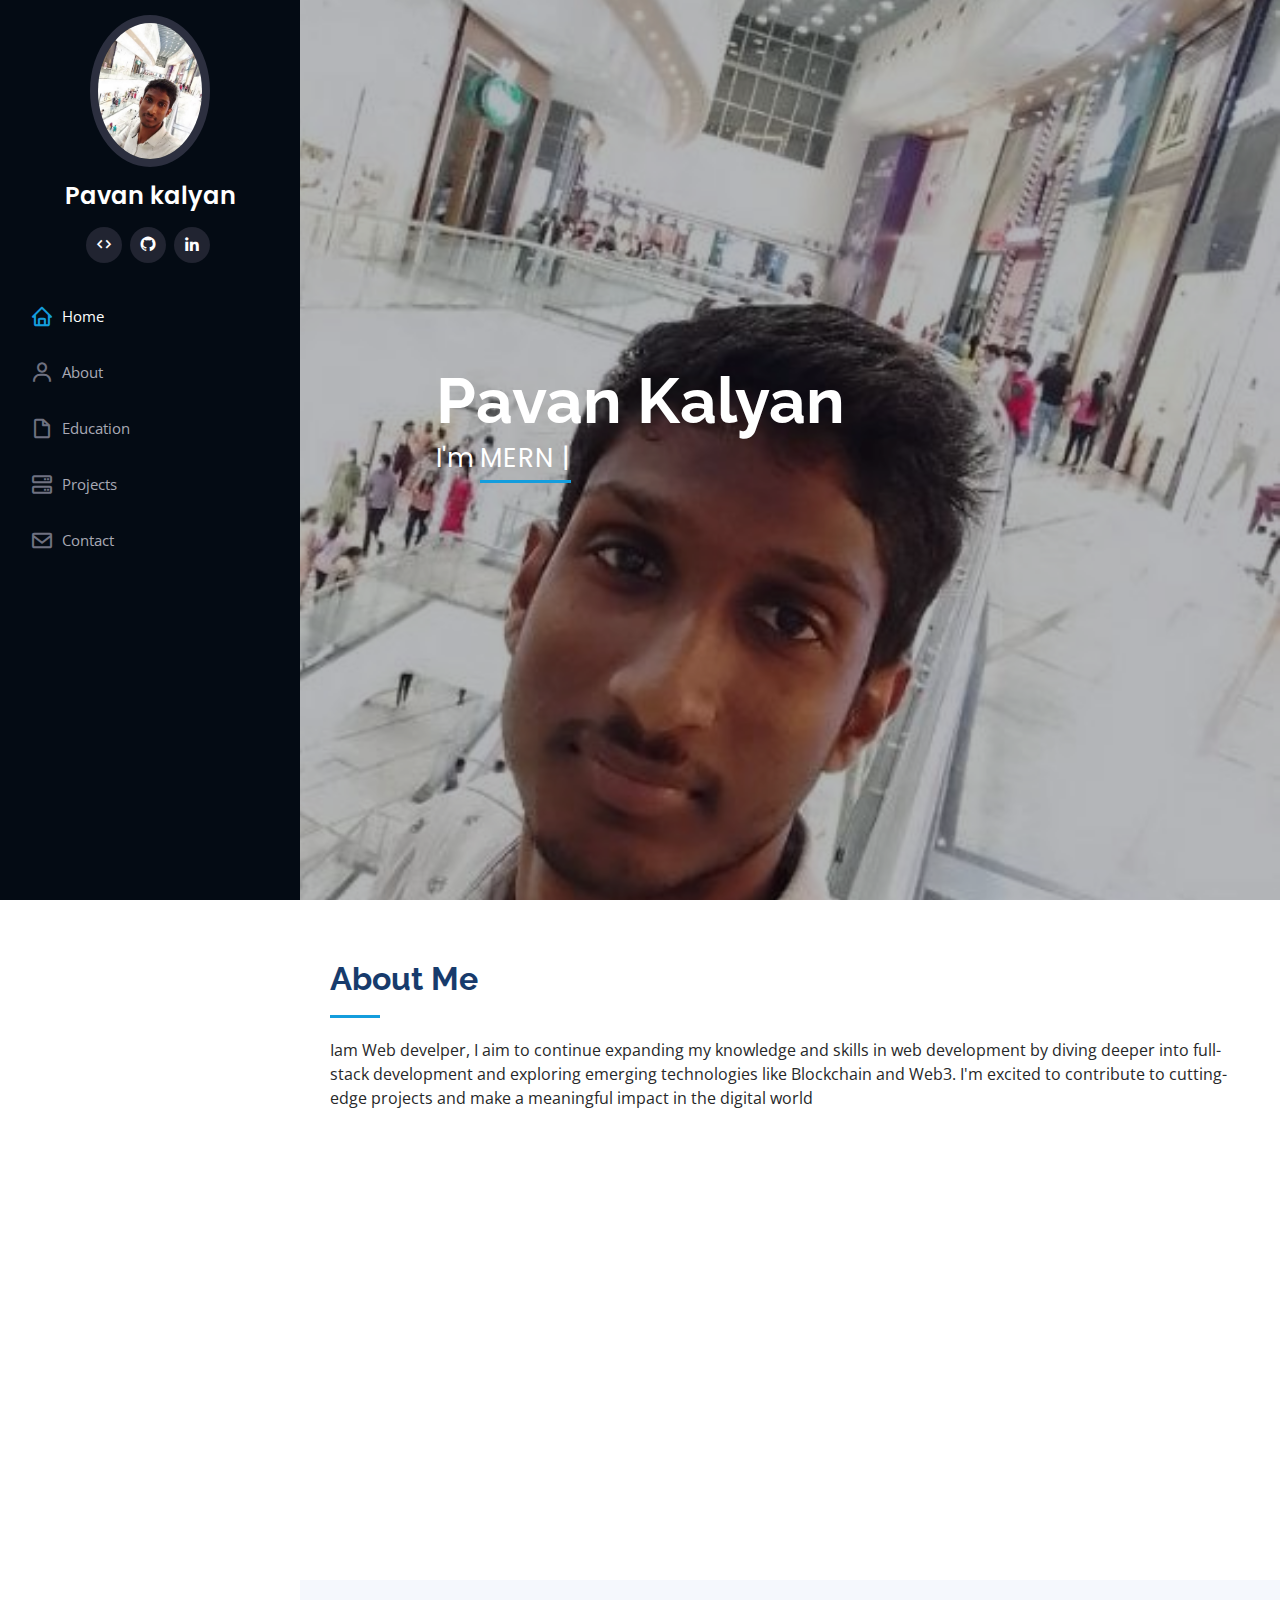
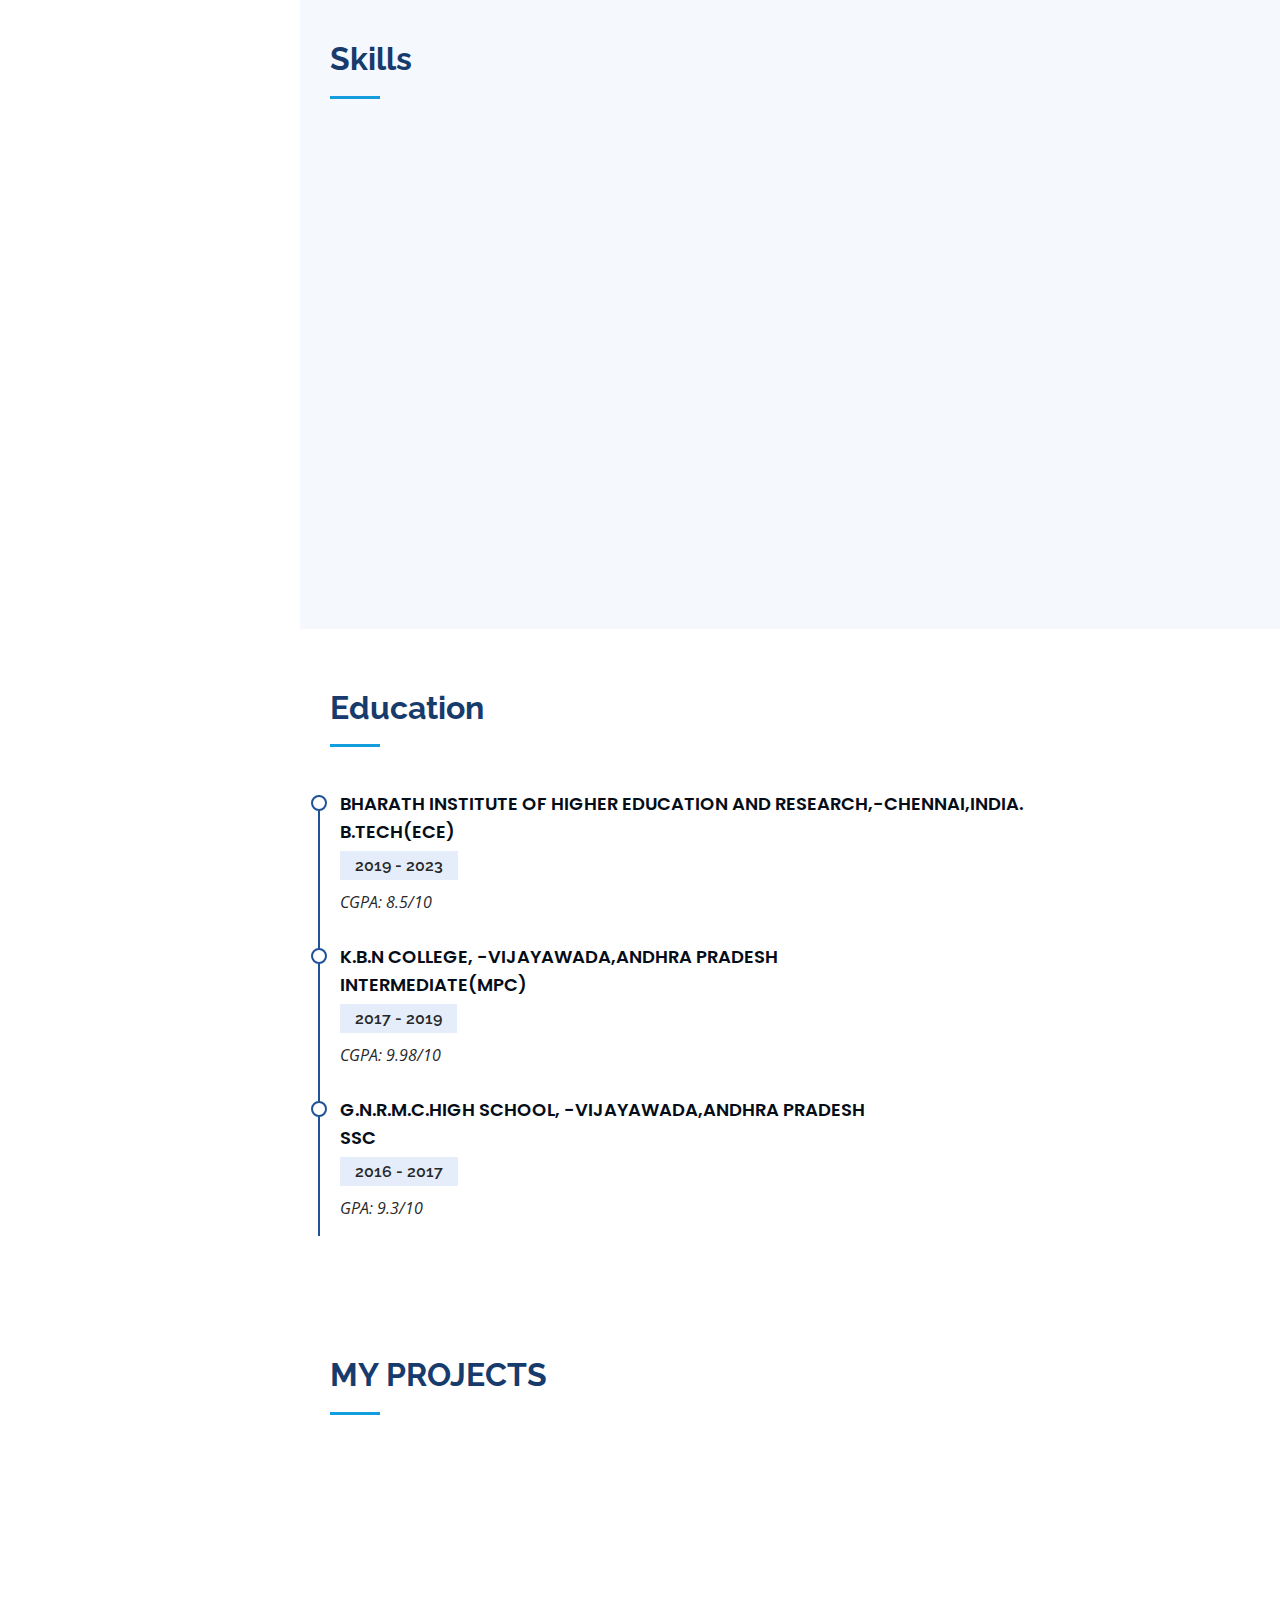
<file: index.html>
<!DOCTYPE html>
<html lang="en">

<head>
  <meta charset="utf-8">
  <meta content="width=device-width, initial-scale=1.0" name="viewport">

  <title>My portfolio</title>
  <meta content="" name="description">
  <meta content="" name="keywords">

  <!-- Favicons -->
  <link href="assets/img/favicon.png" rel="icon">
  <link href="assets/img/apple-touch-icon.png" rel="apple-touch-icon">

  <!-- Google Fonts -->
  <link href="https://fonts.googleapis.com/css?family=Open+Sans:300,300i,400,400i,600,600i,700,700i|Raleway:300,300i,400,400i,500,500i,600,600i,700,700i|Poppins:300,300i,400,400i,500,500i,600,600i,700,700i" rel="stylesheet">

  <!-- Vendor CSS Files -->
  <link href="assets/vendor/aos/aos.css" rel="stylesheet">
  <link href="assets/vendor/bootstrap/css/bootstrap.min.css" rel="stylesheet">
  <link href="assets/vendor/bootstrap-icons/bootstrap-icons.css" rel="stylesheet">
  <link href="assets/vendor/boxicons/css/boxicons.min.css" rel="stylesheet">
  <link href="assets/vendor/glightbox/css/glightbox.min.css" rel="stylesheet">
  <link href="assets/vendor/swiper/swiper-bundle.min.css" rel="stylesheet">

  <!-- Template Main CSS File -->
  <link href="assets/css/style.css" rel="stylesheet">
</head>

<body>

  <!-- ======= Mobile nav toggle button ======= -->
  <i class="bi bi-list mobile-nav-toggle d-xl-none"></i>

  <!-- ======= Header ======= -->
  <header id="header">
    <div class="d-flex flex-column">

      <div class="profile">
        <img src="assets/img/profile-img.jpg" alt="" class="img-fluid rounded-circle">
        <h1 class="text-light"><a href="index.html">Pavan kalyan</a></h1>
        <div class="social-links mt-3 text-center">
               <a href="https://www.hackerrank.com/profile/bavisettipavank1" target="_blank" class="hackerrank">  <i class="bx bx-code"></i>
  </a>
<!--           <a href="https://twitter.com/bavisett" target="_blank" class="twitter"><i class="bx bxl-twitter"></i></a>-->
          <a href="https://github.com/Pavan-kalyan99" target="_blank" class="github"><i class="bx bxl-github"></i></a> 
<!--           <a href="https://instagram.com/pavan756kalyan?igshid=MzNlNGNkZWQ4Mg==" class="instagram" target="_blank"><i class="bx bxl-instagram"></i></a>
 -->
          <a href="https://www.linkedin.com/in/bavisetti-pavan-kalyan-425045229" target="_blank" class="linkedin"><i class="bx bxl-linkedin"></i></a>
        </div>
      </div>

      <nav id="navbar" class="nav-menu navbar">
        <ul>
          <li><a href="#hero" class="nav-link scrollto active"><i class="bx bx-home"></i> <span>Home</span></a></li>
          <li><a href="#about" class="nav-link scrollto"><i class="bx bx-user"></i> <span>About</span></a></li>
          <li><a href="#resume" class="nav-link scrollto"><i class="bx bx-file-blank"></i> <span>Education</span></a></li>
         
          <li><a href="#services" class="nav-link scrollto"><i class="bx bx-server"></i> <span>Projects</span></a></li>
          <li><a href="#contact" class="nav-link scrollto"><i class="bx bx-envelope"></i> <span>Contact</span></a></li>
        </ul>
      </nav><!-- .nav-menu -->
    </div>
  </header><!-- End Header -->

  <!-- ======= Hero Section ======= -->
  <section id="hero" class="d-flex flex-column justify-content-center align-items-center">
    <div class="hero-container" data-aos="fade-in">
      <h1>Pavan Kalyan</h1>
      <p>I'm <span class="typed" data-typed-items="MERN Stack Developer,Freelancer"></span></p>
    </div>
  </section><!-- End Hero -->

  <main id="main">

    <!-- ======= About Section ======= -->
    <section id="about" class="about">
      <div class="container">

        <div class="section-title">
          <h2>About Me</h2>
          <p>Iam Web develper, I aim to continue expanding my knowledge and 
            skills in web development by diving deeper into full-stack 
            development and exploring emerging technologies like
             Blockchain and Web3.
              I'm excited to contribute to
               cutting-edge projects and make a meaningful impact in the
                digital world</div>

        <div class="row">
          <div class="col-lg-4" data-aos="fade-right">
            <img src="assets/img/profile-img.jpg" class="img-fluid" alt="">
          </div>
          <div class="col-lg-8 pt-4 pt-lg-0 content" data-aos="fade-left">
            <h3>Personal Details</h3>
            <p class="fst-italic">
      
            </p>
            <div class="row">
              <div class="col-lg-6">
                <ul>
                  <li><i class="bi bi-chevron-right"></i>
                     <strong>DOB:</strong> <span>10 April 2000</span></li>
<!--                   <li><i class="bi bi-chevron-right"></i>
<!--                     <strong>Age:</strong> <span>23</span></li> -->
                     <!-- <strong>Website:</strong> <span>www.example.com</span></li> -->
                  <li><i class="bi bi-chevron-right"></i> 
                    <strong>Nationality:</strong> <span>Indian</span></li>
                  <!-- <li><i class="bi bi-chevron-right"></i> 
                    <strong>City:</strong> <span>Vijayawada,Andhra Pradesh</span></li> -->
                </ul>
              
             
                <ul>
                  <!-- <li><i class="bi bi-chevron-right"></i>  -->
                    <!-- <strong>Age:</strong> <span>23</span></li> -->
                  <li><i class="bi bi-chevron-right"></i> 
                    <strong>Degree:</strong> <span>B.Tech</span></li>
                  <li><i class="bi bi-chevron-right"></i> 
                    <strong>Email:</strong> <span>bavisettikalyan2@gmail.com</span></li>
                  <li><i class="bi bi-chevron-right"></i> 
                    <strong>Freelance:</strong> <span>Available</span></li>
                </ul>
              </div>  
            
            </div>
            <!-- <p>
              Officiis eligendi
         
            </p> -->
          </div>
        </div>

      </div>
    </section><!-- End About Section -->

 
    <!-- ======= Skills Section ======= -->
    <section id="skills" class="skills section-bg">
      <div class="container">

        <div class="section-title">
          <h2>Skills</h2>
          <!-- <p>Magnam dolores commodi suscipit. Necessitatibus eius consequatur 
         Quia fugiat sit in iste officiis commodi quidem hic quas.</p> -->
        </div>

        <div class="row skills-content">

          <div class="col-lg-6" data-aos="fade-up">

            <div class="progress">
              <span class="skill">HTML <i class="val">100%</i></span>
              <div class="progress-bar-wrap">
                <div class="progress-bar" role="progressbar" 
                aria-valuenow="100" aria-valuemin="0" aria-valuemax="100"></div>
              </div>
            </div>

            <div class="progress">
              <span class="skill">CSS <i class="val">90%</i></span>
              <div class="progress-bar-wrap">
                <div class="progress-bar" role="progressbar" 
                aria-valuenow="90" aria-valuemin="0" aria-valuemax="100"></div>
              </div>
            </div>

            <div class="progress">
              <span class="skill">JavaScript <i class="val">75%</i></span>
              <div class="progress-bar-wrap">
                <div class="progress-bar" role="progressbar" 
                aria-valuenow="75" aria-valuemin="0" aria-valuemax="100"></div>
              </div>
            </div>
            <div class="progress">
              <span class="skill">Redux <i class="val">70%</i></span>
              <div class="progress-bar-wrap">
                <div class="progress-bar" role="progressbar" 
                aria-valuenow="75" aria-valuemin="0" aria-valuemax="100"></div>
              </div>
            </div>
            <div class="progress">
              <span class="skill">REST API <i class="val">75%</i></span>
              <div class="progress-bar-wrap">
                <div class="progress-bar" role="progressbar" 
                aria-valuenow="75" aria-valuemin="0" aria-valuemax="75"></div>
              </div>
            </div>
            <div class="progress">
              <span class="skill">MySQL <i class="val">75%</i></span>
              <div class="progress-bar-wrap">
                <div class="progress-bar" role="progressbar" 
                aria-valuenow="75" aria-valuemin="0" aria-valuemax="75"></div>
              </div>
            </div>
            <div class="progress">
              <span class="skill">MongoDB <i class="val">70%</i></span>
              <div class="progress-bar-wrap">
                <div class="progress-bar" role="progressbar" 
                aria-valuenow="75" aria-valuemin="0" aria-valuemax="70"></div>
              </div>
            </div>

          </div>

          <div class="col-lg-6" data-aos="fade-up" data-aos-delay="100">

            <div class="progress">
              <span class="skill">React <i class="val">80%</i></span>
              <div class="progress-bar-wrap">
                <div class="progress-bar" role="progressbar" aria-valuenow="80" aria-valuemin="0" aria-valuemax="100"></div>
              </div>
            </div>

            <div class="progress">
              <span class="skill">Python <i class="val">80%</i></span>
              <div class="progress-bar-wrap">
                <div class="progress-bar" role="progressbar" aria-valuenow="80" aria-valuemin="0" aria-valuemax="100"></div>
              </div>
            </div>

            <div class="progress">
              <span class="skill">firebase <i class="val">90%</i></span>
              <div class="progress-bar-wrap">
                <div class="progress-bar" role="progressbar" aria-valuenow="90" aria-valuemin="0" aria-valuemax="100"></div>
              </div>
            </div>
            <div class="progress">
              <span class="skill">Node Js <i class="val">75%</i></span>
              <div class="progress-bar-wrap">
                <div class="progress-bar" role="progressbar" aria-valuenow="75" aria-valuemin="0" aria-valuemax="100"></div>
              </div>
            </div>
            <div class="progress">
              <span class="skill">POST MAN <i class="val">70%</i></span>
              <div class="progress-bar-wrap">
                <div class="progress-bar" role="progressbar" aria-valuenow="70" aria-valuemin="0" aria-valuemax="100"></div>
              </div>
            </div>
            <div class="progress">
              <span class="skill">GitHub <i class="val">75%</i></span>
              <div class="progress-bar-wrap">
                <div class="progress-bar" role="progressbar" aria-valuenow="75" aria-valuemin="0" aria-valuemax="100"></div>
              </div>
            </div>
                <div class="progress">
              <span class="skill">Linux<i class="val">70%</i></span>
              <div class="progress-bar-wrap">
                <div class="progress-bar" role="progressbar" aria-valuenow="70" aria-valuemin="0" aria-valuemax="100"></div>
              </div>
            </div>

          </div>

        </div>

      </div>
    </section><!-- End Skills Section -->

    <!-- ======= Resume Section ======= -->
    <section id="resume" class="resume">
      <div class="container">

        <div class="section-title">
          <h2>Education</h2>
          <!-- <p>  </p> -->
        </div>

        <div class="row">
          <div class="col-lg-6" data-aos="fade-up">
            <!-- <h3 class="resume-title">Sumary</h3>
            <div class="resume-item pb-0">
              <h4>Pavan Kalyan </h4>
              <p><em>Innovative and deadline-driven Graphic Designer 
                with 3+ years of experience designing and developing user-centered 
                digital/print marketing material from initial concept to final, 
                polished deliverable.</em></p>
              <ul>
                <li>Portland par 127,Orlando, FL</li>
                <li>(123) 456-7891</li>
                <li>alice.barkley@example.com</li>
              </ul> -->
            </div>

            <!-- <h3 class="resume-title">Education</h3> -->
            <div class="resume-item">
              <h4>Bharath Institute of Higher Education and Research,-Chennai,India.</h4>
              <h4>B.Tech(ECE)</h4>
              <h5>2019 - 2023</h5>
              <p><em>CGPA: 8.5/10</em></p>
             
            </div>
            <div class="resume-item">
              <h4>K.B.N COLLEGE, -VIJAYAWADA,ANDHRA PRADESH</h4>
              <H4>INTERMEDIATE(MPC)</H4>
              <h5>2017 - 2019</h5>
              <p><em>CGPA: 9.98/10</em></p>
              
            </div>
            <div class="resume-item">
              <h4>G.N.R.M.C.HIGH SCHOOL, -VIJAYAWADA,ANDHRA PRADESH</h4>
              <H4>SSC</H4>
              <h5>2016 - 2017</h5>
              <p><em>GPA: 9.3/10</em></p>
              
            </div>
          </div>
          <!-- <div class="col-lg-6" data-aos="fade-up" data-aos-delay="100">
            <h3 class="resume-title">Professional Experience</h3>
            <div class="resume-item">
              <h4>Senior graphic design specialist</h4>
              <h5>2019 - Present</h5>
              <p><em>Experion, New York, NY </em></p>
              <ul>
                <li>Lead in the design, development, and implementation of the graphic, layout, and production communication materials</li>
                <li>Delegate tasks to the 7 members of the design team and provide counsel on all aspects of the project. </li>
                <li>Supervise the assessment of all graphic materials in order to ensure quality and accuracy of the design</li>
                <li>Oversee the efficient use of production project budgets ranging from $2,000 - $25,000</li>
              </ul>
            </div>
            <div class="resume-item">
              <h4>Graphic design specialist</h4>
              <h5>2017 - 2018</h5>
              <p><em>Stepping Stone Advertising, New York, NY</em></p>
              <ul>
                <li>Developed numerous marketing programs (logos, brochures,infographics, presentations, and advertisements).</li>
                <li>Managed up to 5 projects or tasks at a given time while under pressure</li>
                <li>Recommended and consulted with clients on the most appropriate graphic design</li>
                <li>Created 4+ design presentations and proposals a month for clients and account managers</li>
              </ul>
            </div>
          </div>
        </div> -->

      </div>
    </section><!-- End Resume Section -->

    <!-- ======= Portfolio Section ======= -->
    <!-- <section id="portfolio" class="portfolio section-bg">
      <div class="container">

        <div class="section-title">
          <h2>Portfolio</h2>
          <p>Magnam dolores commodi suscipit. Necessitatibus eius consequatur ex aliquid fuga eum quidem. Sit sint consectetur velit. Quisquam quos quisquam cupiditate. Et nemo qui impedit suscipit alias ea. Quia fugiat sit in iste officiis commodi quidem hic quas.</p>
        </div>

    
      
          
      
        </div>

      </div>
    </section>End Portfolio Section -->

    <!-- ======= Services Section ======= -->
    <section id="services" class="services">
      <div class="container">

        <div class="section-title">
          <h2>MY PROJECTS</h2>
         
        </div>

        <div class="row">
               <div class="col-lg-4 col-md-6 icon-box" data-aos="fade-up" data-aos-delay="400">
            <div class="icon"><i class="bi bi-clipboard-data"></i></div>
               <h4 class="title"><a href="https://mytasksmaster.netlify.app/" target='_blank'>Task Management Application</a></h4>
<!--                   <div class="image-container">
    <img 
      src="https://via.placeholder.com/300" 
      alt="Task Management Application" 
      class="img-fluid" 
      style="border-radius: 8px; width: 100%; height: auto;" 
    />
  </div> -->
            <p class="description">This application focus on user authentication with Google Authentication using Firebase</p>
            <p class="description">Built using cutting-edge technologies such as React and Firebase to deliver a modern user experience.</p>
          </div>
               <div class="col-lg-4 col-md-6 icon-box" data-aos="fade-up" data-aos-delay="400">
            <div class="icon"><i class="bi bi-brightness-high"></i></div>
               <h4 class="title"><a href="https://mern-rrei.onrender.com/" target='_blank'>FULL STACK ECOMMERCE WEB APPLICATION</a></h4>
            <p class="description">This application focus on user authentication with jwt token,Google analytics(GA4),responsive in all devices</p>
            <p class="description">Utilized modern  technology such as React,node.js,express.js,MongoDB,REST API</p>
          </div>
<!--           <div class="col-lg-4 col-md-6 icon-box" data-aos="fade-up">
            <div class="icon"><i class="bi bi-briefcase"></i></div>
            <h4 class="title"><a href="">IMAGE RESIZER</a></h4>
            <p class="description">It will change size of image as per your requirement using python</p>
          </div> -->
<!--           <div class="col-lg-4 col-md-6 icon-box" data-aos="fade-up" data-aos-delay="100">
            <div class="icon"><i class="bi bi-card-checklist"></i></div>
            <h4 class="title"><a href="">SMART MEDICINE BOX REMAINDER</a></h4>
            <p class="description">It will help elderly people in medication by giving remainder through phone calls and deep sound</p>
          </div> -->
             <div class="col-lg-4 col-md-6 icon-box" data-aos="fade-up" data-aos-delay="300">
            <div class="icon"><i class="bi bi-binoculars"></i></div>
            <h4 class="title"><a href="https://pk-blog-615a1.web.app/" target='_blank'>BLOG </a></h4>
            <p class="description">It is focusing on delivering a new post's on technology&facts to  end user </p>
             <p class="description">Utilized modern technology such as React & google firebase database  </p>
           </div>
          <div class="col-lg-4 col-md-6 icon-box" data-aos="fade-up" data-aos-delay="200">
            <div class="icon"><i class="bi bi-bar-chart"></i></div>
            <h4 class="title"><a href="https://d-ecommercehub.web.app/" target='_blank'>3D Ecommerce Landing page </a></h4>
            <p class="description">It is focusing on 3D animation & visualizing products </p>
            <p class="description">Utilized modern technology such as React & three.js </p>

          </div>
       
     
          <!-- <div class="col-lg-4 col-md-6 icon-box" data-aos="fade-up" data-aos-delay="500">
            <div class="icon"><i class="bi bi-calendar4-week"></i></div>
            <h4 class="title"><a href="">Eiusmod Tempor</a></h4>
            <p class="description">Et harum quidem rerum facilis est et expedita distinctio. Nam libero tempore, cum soluta nobis est eligendi</p>
          </div> -->
        </div>

      </div>
    </section><!-- End Services Section -->

   
            

    <!-- ======= Contact Section ======= -->
    <section id="contact" class="contact">
      <div class="container">

        <div class="section-title">
          <h2>Contact</h2>
         
        </div>

        <div class="row" data-aos="fade-in">

          <div class="col-lg-5 d-flex align-items-stretch">
            <div class="info">
              <div class="address">
                <i class="bi bi-geo-alt"></i>
                <h4>Location:</h4>
                <p>koduru,krishna,AP-521328,India</p>
              </div>

              <div class="email">
                <i class="bi bi-envelope"></i>
                <h4>Email:</h4>
                <p>bavisettikalyan2@gmail.com</p>
              </div>

              <!-- <div class="phone">
                <i class="bi bi-phone"></i>
                <h4>Call:</h4>
                <p>+1 5589 55488 55s</p>
              </div> -->

              <iframe src="https://www.google.com/maps/embed?pb=!1m18!1m12!1m3!1d12902.472155860169!2d80.97143411595925!3d15.965140028726749!2m3!1f0!2f0!3f0!3m2!1i1024!2i768!4f13.1!3m3!1m2!1s0x3a498d53e4a764f3%3A0xcc36bf95b4673ebc!2sPotumeeda%2C%20Andhra%20Pradesh!5e0!3m2!1sen!2sin!4v1686046456243!5m2!1sen!2sin" width="auto" height="400" style="border:10;" allowfullscreen="" loading="lazy" referrerpolicy="no-referrer-when-downgrade" allowfullscreen></iframe>
            </div>

          </div>

          <div class="col-lg-7 mt-5 mt-lg-0 d-flex align-items-stretch">
            <form  role="form" class="php-email-form">
              <div class="row">
                <div class="form-group col-md-6">
                  <label for="name">Your Name</label>
                  <input type="text" name="name" class="form-control" id="name" required>
                </div>
                <div class="form-group col-md-6">
                  <label for="name">Your Email</label>
                  <input type="email" class="form-control" name="email" id="email" required>
                </div>
              </div>
              <div class="form-group">
                <label for="name">Subject</label>
                <input type="text" class="form-control" name="subject" id="subject" required>
              </div>
              <div class="form-group">
                <label for="name">Message</label>
                <textarea class="form-control" name="message" rows="10" required></textarea>
              </div>
              <!-- <div class="my-3">
                <div class="loading">Loading</div>
                <div class="error-message"></div>
                <div class="sent-message">Your message has been sent.
                   Thank you!</div>
              </div> -->
              <div class="text-center"><button onclick="fun()" type="submit">Send Message</button></div>
              <script>
                function fun() {
                  alert("please use email to contact");
                }
                </script>
            </form>
          </div>

        </div>

      </div>
    </section><!-- End Contact Section -->

  </main><!-- End #main -->

  <!-- ======= Footer ======= -->
  <footer id="footer">
    <div class="container">
     
      <div class="credits">
       
      </div>
    </div>
  </footer><!-- End  Footer -->

  <a href="#" class="back-to-top d-flex align-items-center justify-content-center"><i class="bi bi-arrow-up-short"></i></a>

  <!-- Vendor JS Files -->
  <script src="assets/vendor/purecounter/purecounter_vanilla.js"></script>
  <script src="assets/vendor/aos/aos.js"></script>
  <script src="assets/vendor/bootstrap/js/bootstrap.bundle.min.js"></script>
  <script src="assets/vendor/glightbox/js/glightbox.min.js"></script>
  <script src="assets/vendor/isotope-layout/isotope.pkgd.min.js"></script>
  <script src="assets/vendor/swiper/swiper-bundle.min.js"></script>
  <script src="assets/vendor/typed.js/typed.umd.js"></script>
  <script src="assets/vendor/waypoints/noframework.waypoints.js"></script>
  <script src="assets/vendor/php-email-form/validate.js"></script>

  <!-- Template Main JS File -->
  <script src="assets/js/main.js"></script>

</body>

</html>
</file>
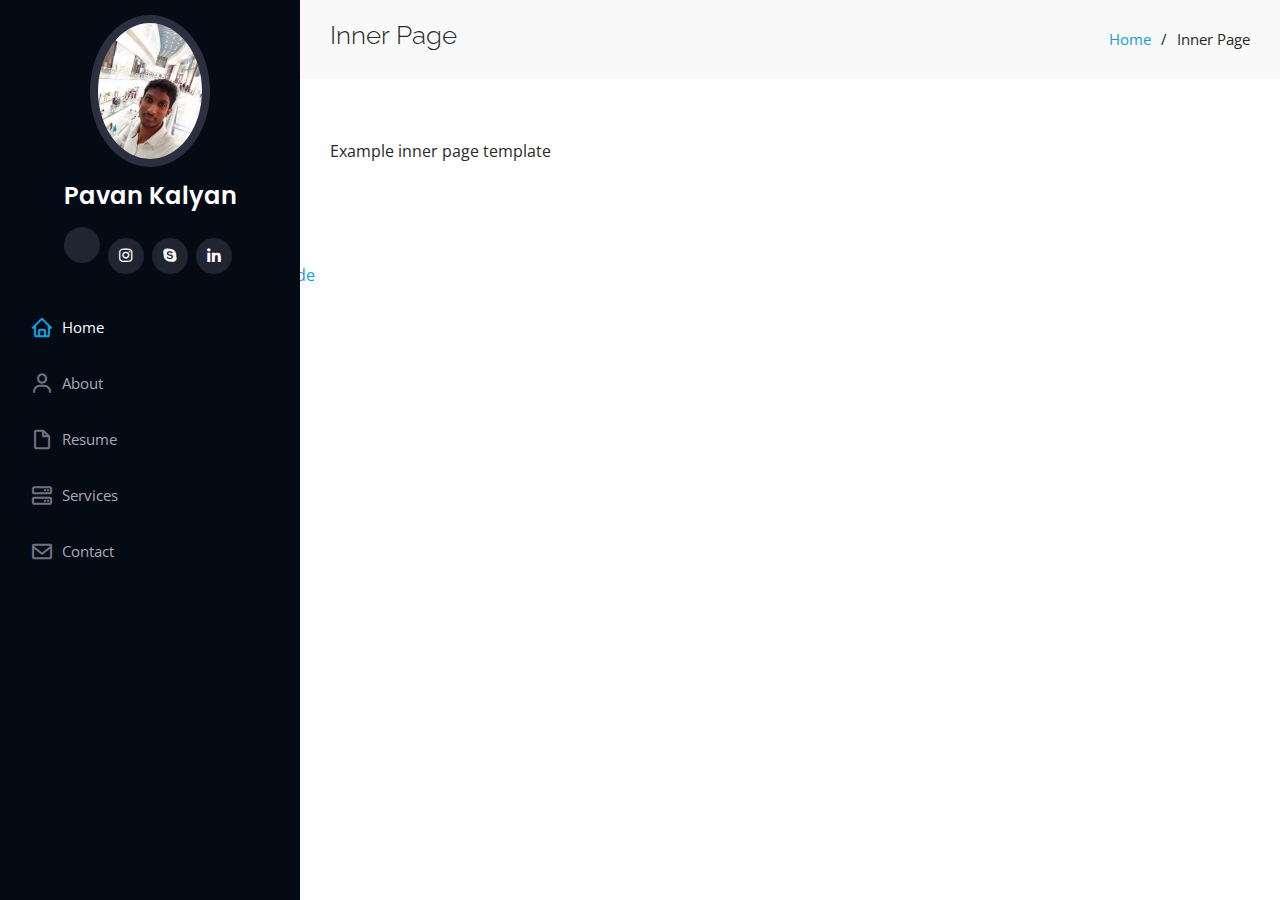
<file: inner-page.html>
<!DOCTYPE html>
<html lang="en">

<head>
  <meta charset="utf-8">
  <meta content="width=device-width, initial-scale=1.0" name="viewport">

  <title>Inner Page - iPortfolio Bootstrap Template</title>
  <meta content="" name="description">
  <meta content="" name="keywords">

  <!-- Favicons -->
  <link href="assets/img/favicon.png" rel="icon">
  <link href="assets/img/apple-touch-icon.png" rel="apple-touch-icon">

  <!-- Google Fonts -->
  <link href="https://fonts.googleapis.com/css?family=Open+Sans:300,300i,400,400i,600,600i,700,700i|Raleway:300,300i,400,400i,500,500i,600,600i,700,700i|Poppins:300,300i,400,400i,500,500i,600,600i,700,700i" rel="stylesheet">

  <!-- Vendor CSS Files -->
  <link href="assets/vendor/aos/aos.css" rel="stylesheet">
  <link href="assets/vendor/bootstrap/css/bootstrap.min.css" rel="stylesheet">
  <link href="assets/vendor/bootstrap-icons/bootstrap-icons.css" rel="stylesheet">
  <link href="assets/vendor/boxicons/css/boxicons.min.css" rel="stylesheet">
  <link href="assets/vendor/glightbox/css/glightbox.min.css" rel="stylesheet">
  <link href="assets/vendor/swiper/swiper-bundle.min.css" rel="stylesheet">

  <!-- Template Main CSS File -->
  <link href="assets/css/style.css" rel="stylesheet">

  <!-- =======================================================
  * Template Name: iPortfolio
  * Updated: May 30 2023 with Bootstrap v5.3.0
  * Template URL: https://bootstrapmade.com/iportfolio-bootstrap-portfolio-websites-template/
  * Author: BootstrapMade.com
  * License: https://bootstrapmade.com/license/
  ======================================================== -->
</head>

<body>

  <!-- ======= Mobile nav toggle button ======= -->
  <i class="bi bi-list mobile-nav-toggle d-xl-none"></i>

  <!-- ======= Header ======= -->
  <header id="header">
    <div class="d-flex flex-column">

      <div class="profile">
        <img src="assets/img/profile-img.jpg" alt="" class="img-fluid rounded-circle">
        <h1 class="text-light"><a href="index.html">Pavan Kalyan</a></h1>
        <div class="social-links mt-3 text-center">
             <a href="#" class="hackerrank"> <i class="fab fa-hackerrank"></i></a>

<!--           <a href="#" class="twitter"><i class="bx bxl-twitter"></i></a>
          <a href="#" class="facebook"><i class="bx bxl-facebook"></i></a> -->
          <a href="#" class="instagram"><i class="bx bxl-instagram"></i></a>
          <a href="#" class="google-plus"><i class="bx bxl-skype"></i></a>
          <a href="#" class="linkedin"><i class="bx bxl-linkedin"></i></a>
        </div>
      </div>

      <nav id="navbar" class="nav-menu navbar">
        <ul>
          <li><a href="#hero" class="nav-link scrollto active"><i class="bx bx-home"></i> <span>Home</span></a></li>
          <li><a href="#about" class="nav-link scrollto"><i class="bx bx-user"></i> <span>About</span></a></li>
          <li><a href="#resume" class="nav-link scrollto"><i class="bx bx-file-blank"></i> <span>Resume</span></a></li>
          
          <li><a href="#services" class="nav-link scrollto"><i class="bx bx-server"></i> <span>Services</span></a></li>
          <li><a href="#contact" class="nav-link scrollto"><i class="bx bx-envelope"></i> <span>Contact</span></a></li>
        </ul>
      </nav><!-- .nav-menu -->
    </div>
  </header><!-- End Header -->

  <main id="main">

    <!-- ======= Breadcrumbs ======= -->
    <section class="breadcrumbs">
      <div class="container">

        <div class="d-flex justify-content-between align-items-center">
          <h2>Inner Page</h2>
          <ol>
            <li><a href="index.html">Home</a></li>
            <li>Inner Page</li>
          </ol>
        </div>

      </div>
    </section><!-- End Breadcrumbs -->

    <section class="inner-page">
      <div class="container">
        <p>
          Example inner page template
        </p>
      </div>
    </section>

  </main><!-- End #main -->

  <!-- ======= Footer ======= -->
  <footer id="footer">
    <div class="container">
      <div class="copyright">
        &copy; Copyright <strong><span>iPortfolio</span></strong>
      </div>
      <div class="credits">
        <!-- All the links in the footer should remain intact. -->
        <!-- You can delete the links only if you purchased the pro version. -->
        <!-- Licensing information: https://bootstrapmade.com/license/ -->
        <!-- Purchase the pro version with working PHP/AJAX contact form: https://bootstrapmade.com/iportfolio-bootstrap-portfolio-websites-template/ -->
        Designed by <a href="https://bootstrapmade.com/">BootstrapMade</a>
      </div>
    </div>
  </footer><!-- End  Footer -->

  <a href="#" class="back-to-top d-flex align-items-center justify-content-center"><i class="bi bi-arrow-up-short"></i></a>

  <!-- Vendor JS Files -->
  <script src="assets/vendor/purecounter/purecounter_vanilla.js"></script>
  <script src="assets/vendor/aos/aos.js"></script>
  <script src="assets/vendor/bootstrap/js/bootstrap.bundle.min.js"></script>
  <script src="assets/vendor/glightbox/js/glightbox.min.js"></script>
  <script src="assets/vendor/isotope-layout/isotope.pkgd.min.js"></script>
  <script src="assets/vendor/swiper/swiper-bundle.min.js"></script>
  <script src="assets/vendor/typed.js/typed.umd.js"></script>
  <script src="assets/vendor/waypoints/noframework.waypoints.js"></script>
  <script src="assets/vendor/php-email-form/validate.js"></script>

  <!-- Template Main JS File -->
  <script src="assets/js/main.js"></script>

</body>

</html>
</file>
<file: assets/css/style.css>
/**
* Template Name: iPortfolio
* Updated: May 30 2023 with Bootstrap v5.3.0
* Template URL: https://bootstrapmade.com/iportfolio-bootstrap-portfolio-websites-template/
* Author: BootstrapMade.com
* License: https://bootstrapmade.com/license/
*/

/*--------------------------------------------------------------
# General
--------------------------------------------------------------*/
body {
  font-family: "Open Sans", sans-serif;
  color: #272829;
}

a {
  color: #149ddd;
  text-decoration: none;
}

a:hover {
  color: #37b3ed;
  text-decoration: none;
}

h1,
h2,
h3,
h4,
h5,
h6 {
  font-family: "Raleway", sans-serif;
}

/*--------------------------------------------------------------
# Back to top button
--------------------------------------------------------------*/
.back-to-top {
  position: fixed;
  visibility: hidden;
  opacity: 0;
  right: 15px;
  bottom: 15px;
  z-index: 996;
  background: #149ddd;
  width: 40px;
  height: 40px;
  border-radius: 50px;
  transition: all 0.4s;
}

.back-to-top i {
  font-size: 28px;
  color: #fff;
  line-height: 0;
}

.back-to-top:hover {
  background: #2eafec;
  color: #fff;
}

.back-to-top.active {
  visibility: visible;
  opacity: 1;
}

/*--------------------------------------------------------------
# Header
--------------------------------------------------------------*/
#header {
  position: fixed;
  top: 0;
  left: 0;
  bottom: 0;
  width: 300px;
  transition: all ease-in-out 0.5s;
  z-index: 9997;
  transition: all 0.5s;
  padding: 0 15px;
  background: #040b14;
  overflow-y: auto;
}

#header .profile img {
  margin: 15px auto;
  display: block;
  width: 120px;
  border: 8px solid #2c2f3f;
}

#header .profile h1 {
  font-size: 24px;
  margin: 0;
  padding: 0;
  font-weight: 600;
  -moz-text-align-last: center;
  text-align-last: center;
  font-family: "Poppins", sans-serif;
}

#header .profile h1 a,
#header .profile h1 a:hover {
  color: #fff;
  text-decoration: none;
}

#header .profile .social-links a {
  font-size: 18px;
  display: inline-block;
  background: #212431;
  color: #fff;
  line-height: 1;
  padding: 8px 0;
  margin-right: 4px;
  border-radius: 50%;
  text-align: center;
  width: 36px;
  height: 36px;
  transition: 0.3s;
}

#header .profile .social-links a:hover {
  background: #149ddd;
  color: #fff;
  text-decoration: none;
}

#main {
  margin-left: 300px;
}

.container,
.container-fluid {
  padding-left: 30px;
  padding-right: 30px;
}

@media (max-width: 1199px) {
  #header {
    left: -300px;
  }

  #main {
    margin-left: 0;
  }

  .container,
  .container-fluid {
    padding-left: 12px;
    padding-right: 12px;
  }
}

/*--------------------------------------------------------------
# Navigation Menu
--------------------------------------------------------------*/
/* Desktop Navigation */
.nav-menu {
  padding: 30px 0 0 0;
}

.nav-menu * {
  margin: 0;
  padding: 0;
  list-style: none;
}

.nav-menu>ul>li {
  position: relative;
  white-space: nowrap;
}

.nav-menu a,
.nav-menu a:focus {
  display: flex;
  align-items: center;
  color: #a8a9b4;
  padding: 12px 15px;
  margin-bottom: 8px;
  transition: 0.3s;
  font-size: 15px;
}

.nav-menu a i,
.nav-menu a:focus i {
  font-size: 24px;
  padding-right: 8px;
  color: #6f7180;
}

.nav-menu a:hover,
.nav-menu .active,
.nav-menu .active:focus,
.nav-menu li:hover>a {
  text-decoration: none;
  color: #fff;
}

.nav-menu a:hover i,
.nav-menu .active i,
.nav-menu .active:focus i,
.nav-menu li:hover>a i {
  color: #149ddd;
}

/* Mobile Navigation */
.mobile-nav-toggle {
  position: fixed;
  right: 15px;
  top: 15px;
  z-index: 9998;
  border: 0;
  font-size: 24px;
  transition: all 0.4s;
  outline: none !important;
  background-color: #149ddd;
  color: #fff;
  width: 40px;
  height: 40px;
  display: inline-flex;
  align-items: center;
  justify-content: center;
  line-height: 0;
  border-radius: 50px;
  cursor: pointer;
}

.mobile-nav-active {
  overflow: hidden;
}

.mobile-nav-active #header {
  left: 0;
}

/*--------------------------------------------------------------
# Hero Section
--------------------------------------------------------------*/
#hero {
  width: 100%;
  height: 100vh;
  background: url("../img/profile-img.jpg")  left ;
  background-size: cover;
  overflow: hidden;
  object-fit: contain;
}

#hero:before {
  content: "";
  background: rgba(5, 13, 24, 0.3);
  position: absolute;
  bottom: 0;
  top: 0;
  left: 0;
  right: 0;
  z-index: 1;
}

#hero .hero-container {
  position: relative;
  z-index: 2;
  min-width: 300px;
}

#hero h1 {
  margin: 0 0 10px 0;
  font-size: 64px;
  font-weight: 700;
  line-height: 56px;
  color: #fff;
}

#hero p {
  color: #fff;
  margin-bottom: 50px;
  font-size: 26px;
  font-family: "Poppins", sans-serif;
}

#hero p span {
  color: #fff;
  padding-bottom: 4px;
  letter-spacing: 1px;
  border-bottom: 3px solid #149ddd;
}

@media (min-width: 1024px) {
  #hero {
    background-attachment: fixed;
  }
}

@media (max-width: 768px) {
  #hero h1 {
    font-size: 28px;
    line-height: 36px;
  }

  #hero h2 {
    font-size: 18px;
    line-height: 24px;
    margin-bottom: 30px;
  }
}

/*--------------------------------------------------------------
# Sections General
--------------------------------------------------------------*/
section {
  padding: 60px 0;
  overflow: hidden;
}

.section-bg {
  background: #f5f8fd;
}

.section-title {
  padding-bottom: 30px;
}

.section-title h2 {
  font-size: 32px;
  font-weight: bold;
  margin-bottom: 20px;
  padding-bottom: 20px;
  position: relative;
  color: #173b6c;
}

.section-title h2::after {
  content: "";
  position: absolute;
  display: block;
  width: 50px;
  height: 3px;
  background: #149ddd;
  bottom: 0;
  left: 0;
}

.section-title p {
  margin-bottom: 0;
}

/*--------------------------------------------------------------
# About
--------------------------------------------------------------*/
.about .content h3 {
  font-weight: 700;
  font-size: 26px;
  color: #173b6c;
}

.about .content ul {
  list-style: none;
  padding: 0;
}

.about .content ul li {
  margin-bottom: 20px;
  display: flex;
  align-items: center;
}

.about .content ul strong {
  margin-right: 10px;
}

.about .content ul i {
  font-size: 16px;
  margin-right: 5px;
  color: #149ddd;
  line-height: 0;
}

.about .content p:last-child {
  margin-bottom: 0;
}


/*--------------------------------------------------------------
# Akills
--------------------------------------------------------------*/
.skills .progress {
  height: 60px;
  display: block;
  background: none;
  border-radius: 0;
}

.skills .progress .skill {
  padding: 0;
  margin: 0 0 6px 0;
  text-transform: uppercase;
  display: block;
  font-weight: 600;
  font-family: "Poppins", sans-serif;
  color: #050d18;
}

.skills .progress .skill .val {
  float: right;
  font-style: normal;
}

.skills .progress-bar-wrap {
  background: #dce8f8;
  height: 10px;
}

.skills .progress-bar {
  width: 1px;
  height: 10px;
  transition: 0.9s;
  background-color: #149ddd;
}

/*--------------------------------------------------------------
# Resume
--------------------------------------------------------------*/
.resume .resume-title {
  font-size: 26px;
  font-weight: 700;
  margin-top: 20px;
  margin-bottom: 20px;
  color: #050d18;
}

.resume .resume-item {
  padding: 0 0 20px 20px;
  margin-top: -2px;
  border-left: 2px solid #1f5297;
  position: relative;
}

.resume .resume-item h4 {
  line-height: 18px;
  font-size: 18px;
  font-weight: 600;
  text-transform: uppercase;
  font-family: "Poppins", sans-serif;
  color: #050d18;
  margin-bottom: 10px;
}

.resume .resume-item h5 {
  font-size: 16px;
  background: #e4edf9;
  padding: 5px 15px;
  display: inline-block;
  font-weight: 600;
  margin-bottom: 10px;
}

.resume .resume-item ul {
  padding-left: 20px;
}

.resume .resume-item ul li {
  padding-bottom: 10px;
}

.resume .resume-item:last-child {
  padding-bottom: 0;
}

.resume .resume-item::before {
  content: "";
  position: absolute;
  width: 16px;
  height: 16px;
  border-radius: 50px;
  left: -9px;
  top: 0;
  background: #fff;
  border: 2px solid #1f5297;
}

/*--------------------------------------------------------------
# Portfolio
--------------------------------------------------------------*/
.portfolio .portfolio-item {
  margin-bottom: 30px;
}

.portfolio #portfolio-flters {
  padding: 0;
  margin: 0 auto 35px auto;
  list-style: none;
  text-align: center;
  background: #fff;
  border-radius: 50px;
  padding: 2px 15px;
}

.portfolio #portfolio-flters li {
  cursor: pointer;
  display: inline-block;
  padding: 10px 15px 8px 15px;
  font-size: 14px;
  font-weight: 600;
  line-height: 1;
  text-transform: uppercase;
  color: #272829;
  margin-bottom: 5px;
  transition: all 0.3s ease-in-out;
}

.portfolio #portfolio-flters li:hover,
.portfolio #portfolio-flters li.filter-active {
  color: #149ddd;
}

.portfolio #portfolio-flters li:last-child {
  margin-right: 0;
}

.portfolio .portfolio-wrap {
  transition: 0.3s;
  position: relative;
  overflow: hidden;
  z-index: 1;
}

.portfolio .portfolio-wrap::before {
  content: "";
  background: rgba(255, 255, 255, 0.5);
  position: absolute;
  left: 0;
  right: 0;
  top: 0;
  bottom: 0;
  transition: all ease-in-out 0.3s;
  z-index: 2;
  opacity: 0;
}

.portfolio .portfolio-wrap .portfolio-links {
  opacity: 1;
  left: 0;
  right: 0;
  bottom: -60px;
  z-index: 3;
  position: absolute;
  transition: all ease-in-out 0.3s;
  display: flex;
  justify-content: center;
}

.portfolio .portfolio-wrap .portfolio-links a {
  color: #fff;
  font-size: 28px;
  text-align: center;
  background: rgba(20, 157, 221, 0.75);
  transition: 0.3s;
  width: 50%;
}

.portfolio .portfolio-wrap .portfolio-links a:hover {
  background: rgba(20, 157, 221, 0.95);
}

.portfolio .portfolio-wrap .portfolio-links a+a {
  border-left: 1px solid #37b3ed;
}

.portfolio .portfolio-wrap:hover::before {
  top: 0;
  left: 0;
  right: 0;
  bottom: 0;
  opacity: 1;
}

.portfolio .portfolio-wrap:hover .portfolio-links {
  opacity: 1;
  bottom: 0;
}

/*--------------------------------------------------------------
# Portfolio Details
--------------------------------------------------------------*/
.portfolio-details {
  padding-top: 40px;
}

.portfolio-details .portfolio-details-slider img {
  width: 100%;
}

.portfolio-details .portfolio-details-slider .swiper-pagination {
  margin-top: 20px;
  position: relative;
}

.portfolio-details .portfolio-details-slider .swiper-pagination .swiper-pagination-bullet {
  width: 12px;
  height: 12px;
  background-color: #fff;
  opacity: 1;
  border: 1px solid #149ddd;
}

.portfolio-details .portfolio-details-slider .swiper-pagination .swiper-pagination-bullet-active {
  background-color: #149ddd;
}

.portfolio-details .portfolio-info {
  padding: 30px;
  box-shadow: 0px 0 30px rgba(5, 13, 24, 0.08);
}

.portfolio-details .portfolio-info h3 {
  font-size: 22px;
  font-weight: 700;
  margin-bottom: 20px;
  padding-bottom: 20px;
  border-bottom: 1px solid #eee;
}

.portfolio-details .portfolio-info ul {
  list-style: none;
  padding: 0;
  font-size: 15px;
}

.portfolio-details .portfolio-info ul li+li {
  margin-top: 10px;
}

.portfolio-details .portfolio-description {
  padding-top: 30px;
}

.portfolio-details .portfolio-description h2 {
  font-size: 26px;
  font-weight: 700;
  margin-bottom: 20px;
}

.portfolio-details .portfolio-description p {
  padding: 0;
}

/*--------------------------------------------------------------
# Services
--------------------------------------------------------------*/
.services .icon-box {
  margin-bottom: 20px;
}

.services .icon {
  float: left;
  display: flex;
  align-items: center;
  justify-content: center;
  width: 54px;
  height: 54px;
  background: #149ddd;
  border-radius: 50%;
  transition: 0.5s;
  border: 1px solid #149ddd;
}

.services .icon i {
  color: #fff;
  font-size: 24px;
  line-height: 0;
}

.services .icon-box:hover .icon {
  background: #fff;
}

.services .icon-box:hover .icon i {
  color: #149ddd;
}

.services .title {
  margin-left: 80px;
  font-weight: 700;
  margin-bottom: 15px;
  font-size: 18px;
}

.services .title a {
  color: #343a40;
}

.services .title a:hover {
  color: #149ddd;
}

.services .description {
  margin-left: 80px;
  line-height: 24px;
  font-size: 14px;
}


/*--------------------------------------------------------------
# Contact
--------------------------------------------------------------*/
.contact {
  padding-bottom: 130px;
}

.contact .info {
  padding: 30px;
  background: #fff;
  width: 100%;
  box-shadow: 0 0 24px 0 rgba(0, 0, 0, 0.12);
}

.contact .info i {
  font-size: 20px;
  color: #149ddd;
  float: left;
  width: 44px;
  height: 44px;
  background: #dff3fc;
  display: flex;
  justify-content: center;
  align-items: center;
  border-radius: 50px;
  transition: all 0.3s ease-in-out;
}

.contact .info h4 {
  padding: 0 0 0 60px;
  font-size: 22px;
  font-weight: 600;
  margin-bottom: 5px;
  color: #050d18;
}

.contact .info p {
  padding: 0 0 10px 60px;
  margin-bottom: 20px;
  font-size: 14px;
  color: #173b6c;
}

.contact .info .email p {
  padding-top: 5px;
}

.contact .info .social-links {
  padding-left: 60px;
}

.contact .info .social-links a {
  font-size: 18px;
  display: inline-block;
  background: #333;
  color: #fff;
  line-height: 1;
  padding: 8px 0;
  border-radius: 50%;
  text-align: center;
  width: 36px;
  height: 36px;
  transition: 0.3s;
  margin-right: 10px;
}

.contact .info .social-links a:hover {
  background: #149ddd;
  color: #fff;
}

.contact .info .email:hover i,
.contact .info .address:hover i,
.contact .info .phone:hover i {
  background: #149ddd;
  color: #fff;
}

.contact .php-email-form {
  width: 100%;
  padding: 30px;
  background: #fff;
  box-shadow: 0 0 24px 0 rgba(0, 0, 0, 0.12);
}

.contact .php-email-form .form-group {
  padding-bottom: 8px;
}

.contact .php-email-form .validate {
  display: none;
  color: red;
  margin: 0 0 15px 0;
  font-weight: 400;
  font-size: 13px;
}

.contact .php-email-form .error-message {
  display: none;
  color: #fff;
  background: #ed3c0d;
  text-align: left;
  padding: 15px;
  font-weight: 600;
}

.contact .php-email-form .error-message br+br {
  margin-top: 25px;
}

.contact .php-email-form .sent-message {
  display: none;
  color: #fff;
  background: #18d26e;
  text-align: center;
  padding: 15px;
  font-weight: 600;
}

.contact .php-email-form .loading {
  display: none;
  background: #fff;
  text-align: center;
  padding: 15px;
}

.contact .php-email-form .loading:before {
  content: "";
  display: inline-block;
  border-radius: 50%;
  width: 24px;
  height: 24px;
  margin: 0 10px -6px 0;
  border: 3px solid #18d26e;
  border-top-color: #eee;
  animation: animate-loading 1s linear infinite;
}

.contact .php-email-form .form-group {
  margin-bottom: 15px;
}

.contact .php-email-form label {
  padding-bottom: 8px;
}

.contact .php-email-form input,
.contact .php-email-form textarea {
  border-radius: 0;
  box-shadow: none;
  font-size: 14px;
}

.contact .php-email-form input {
  height: 44px;
}

.contact .php-email-form textarea {
  padding: 10px 15px;
}

.contact .php-email-form button[type=submit] {
  background: #149ddd;
  border: 0;
  padding: 10px 24px;
  color: #fff;
  transition: 0.4s;
  border-radius: 4px;
}

.contact .php-email-form button[type=submit]:hover {
  background: #37b3ed;
}

@keyframes animate-loading {
  0% {
    transform: rotate(0deg);
  }

  100% {
    transform: rotate(360deg);
  }
}

/*--------------------------------------------------------------
# Breadcrumbs
--------------------------------------------------------------*/
.breadcrumbs {
  padding: 20px 0;
  background: #f9f9f9;
}

.breadcrumbs h2 {
  font-size: 26px;
  font-weight: 300;
}

.breadcrumbs ol {
  display: flex;
  flex-wrap: wrap;
  list-style: none;
  padding: 0;
  margin: 0;
  font-size: 15px;
}

.breadcrumbs ol li+li {
  padding-left: 10px;
}

.breadcrumbs ol li+li::before {
  display: inline-block;
  padding-right: 10px;
  color: #0e2442;
  content: "/";
}

@media (max-width: 768px) {
  .breadcrumbs .d-flex {
    display: block !important;
  }

  .breadcrumbs ol {
    display: block;
  }

  .breadcrumbs ol li {
    display: inline-block;
  }
}
</file>
